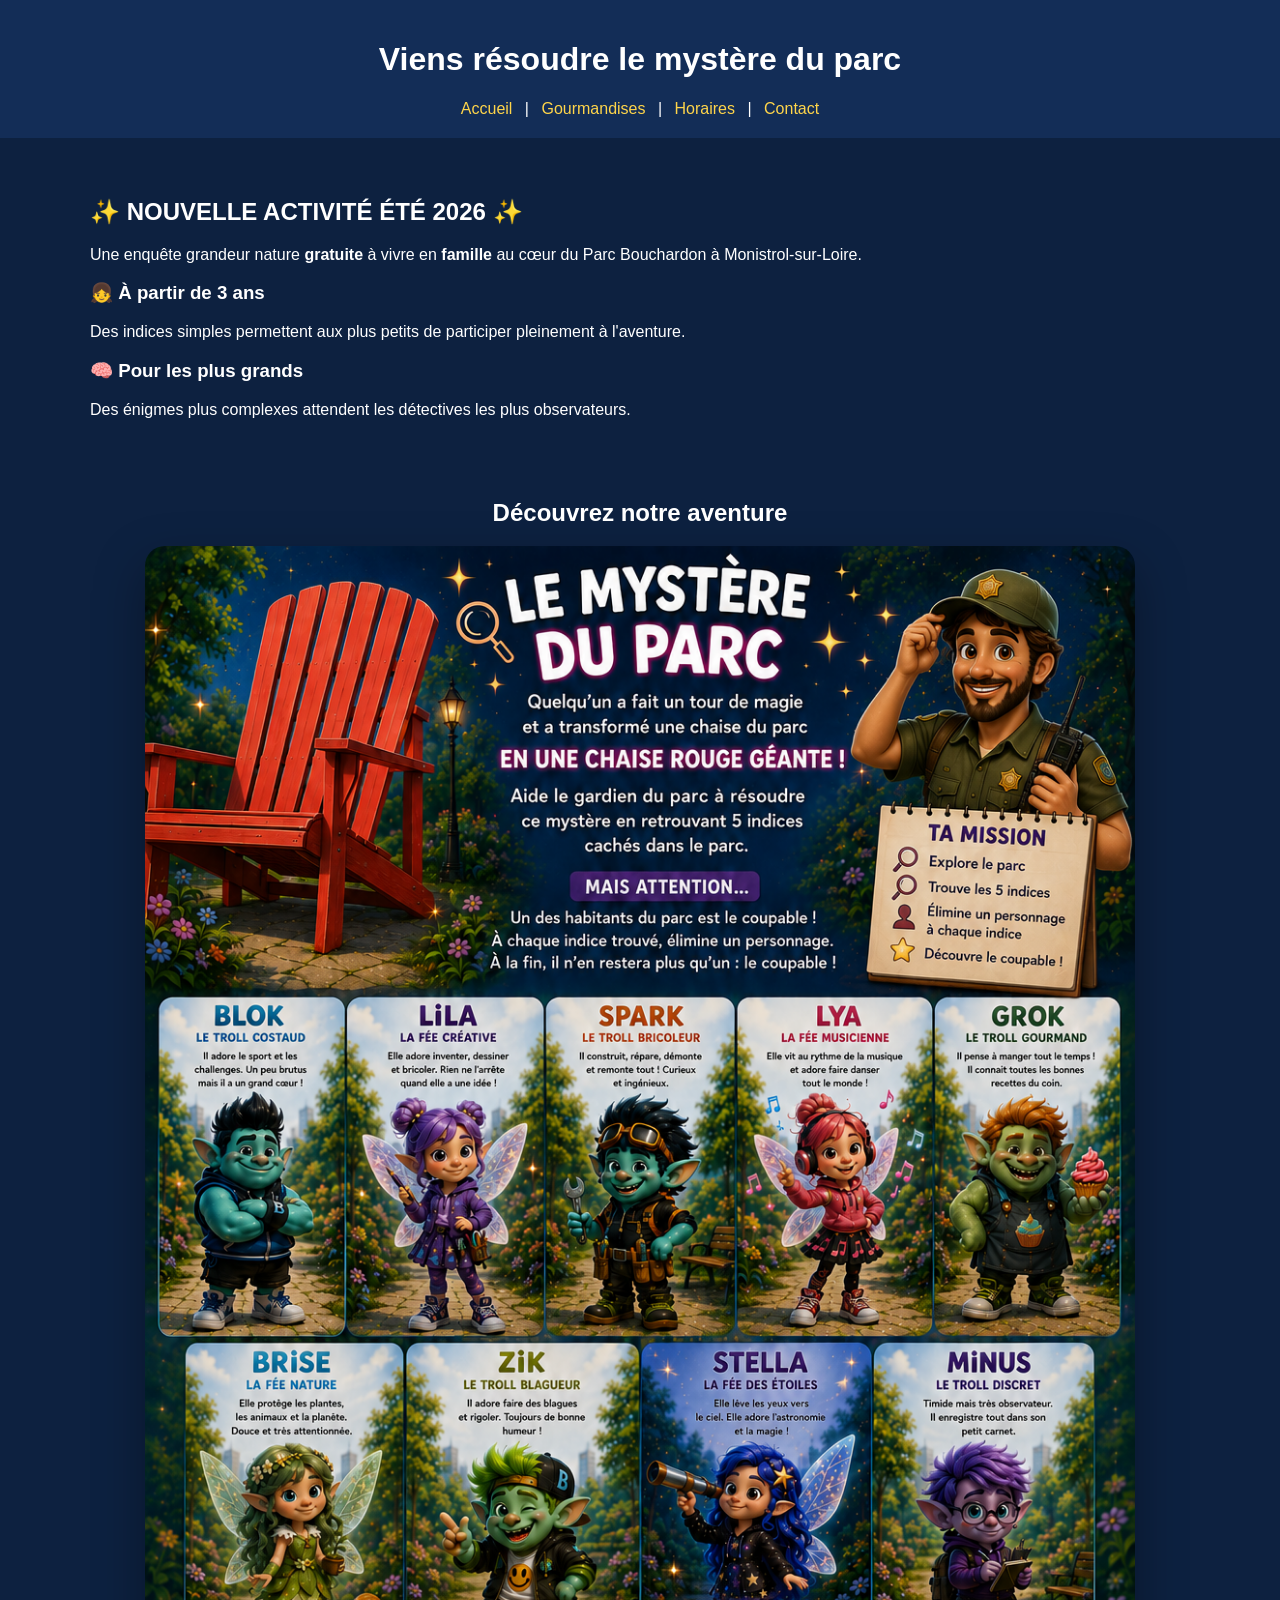
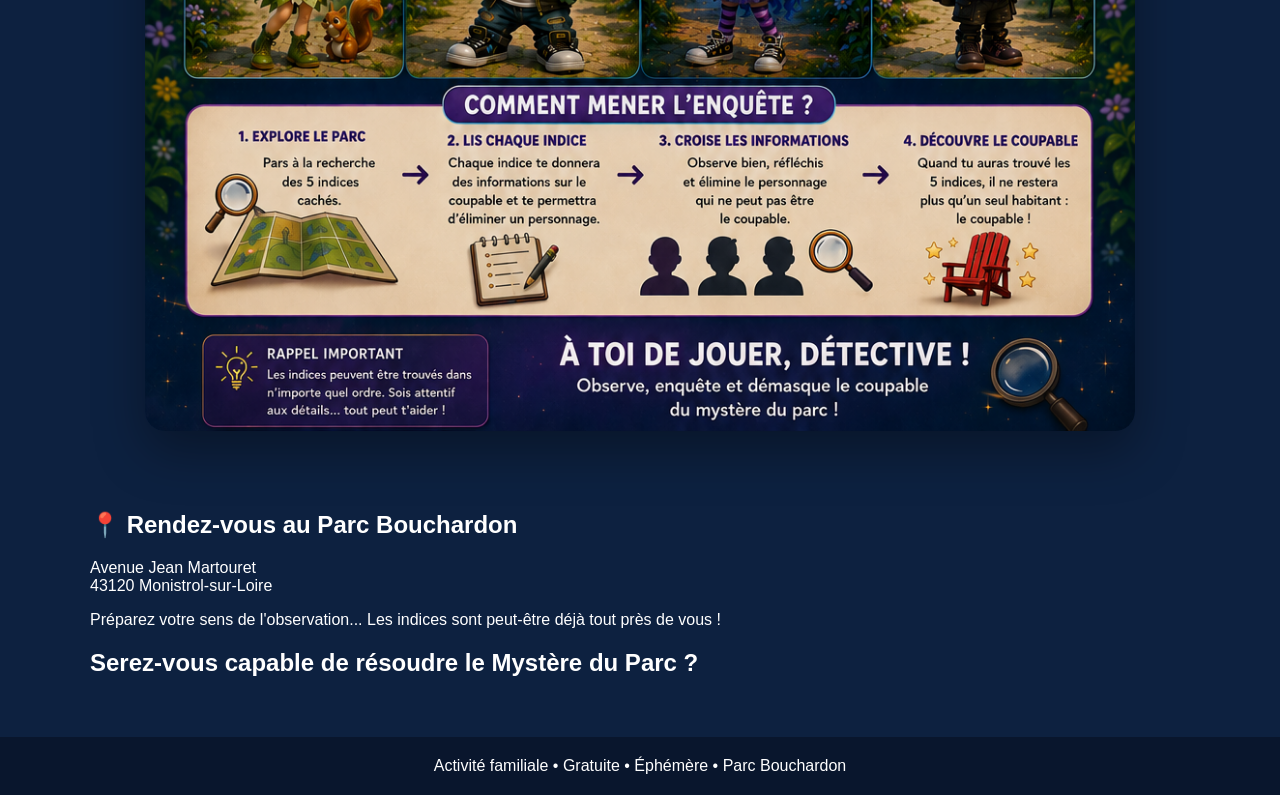
<file: index.html>
<!DOCTYPE html>
<html lang="fr">
<head>
<meta charset="UTF-8">
<meta name="viewport" content="width=device-width,initial-scale=1">
<title>Accueil</title>
<link rel="stylesheet" href="css/style.css">
<link rel="stylesheet" href="css/responsive.css">
<link rel="stylesheet" href="css/animation.css">
</head>
<body>
<header>
  <h1> Viens résoudre le mystère du parc</h1><nav><a href="index.html">Accueil</a> | <a href="gourmandises.html">Gourmandises</a> | <a href="horaires.html">Horaires</a> | <a href="contact.html">Contact</a></nav></header>
<main>

<!-- ========================= -->
<!-- SECTION HERO -->
<!-- ========================= -->

<section class="hero">

    <div class="hero-text">  

        <h1>✨ NOUVELLE ACTIVITÉ ÉTÉ 2026 ✨</h1>

               <p class="intro">
            Une enquête grandeur nature <strong>gratuite</strong> à vivre en <strong>famille</strong> au cœur du
            Parc Bouchardon à Monistrol-sur-Loire.
        </p>
      
    </div>
   <div class="family-grid">

        <div class="family-box">

            <h3>👧 À partir de 3 ans</h3>

            <p>
                Des indices simples permettent aux plus petits
                de participer pleinement à l'aventure.
            </p>

        </div>

        <div class="family-box">

            <h3>🧠 Pour les plus grands</h3>

            <p>
                Des énigmes plus complexes attendent les détectives
                les plus observateurs.
            </p>
        </div>
   </div>

   </section>


<!-- ========================= -->
<!-- PRESENTATION -->
<!-- ========================= -->
<section class="flyer-section">

    <h2>Découvrez notre aventure</h2>

    <img src="FlyerADistribue.png"
         alt="Enquête du parc"
         class="flyer">

</section>


<!-- ========================= -->
<!-- LIEU -->
<!-- ========================= -->

<section class="location">

    <h2>📍 Rendez-vous au Parc Bouchardon</h2>

    <p>
        Avenue Jean Martouret<br>
        43120 Monistrol-sur-Loire
    </p>

    <p>
        Préparez votre sens de l'observation...
        Les indices sont peut-être déjà tout près de vous !
    </p>

</section>


<!-- ========================= -->
<!-- FIN -->
<!-- ========================= -->

<section class="cta">

    <h2>Serez-vous capable de résoudre le Mystère du Parc ?</h2>

   
</section>
</main>
<footer>Activité familiale • Gratuite • Éphémère • Parc Bouchardon</footer>
</body></html>
</file>
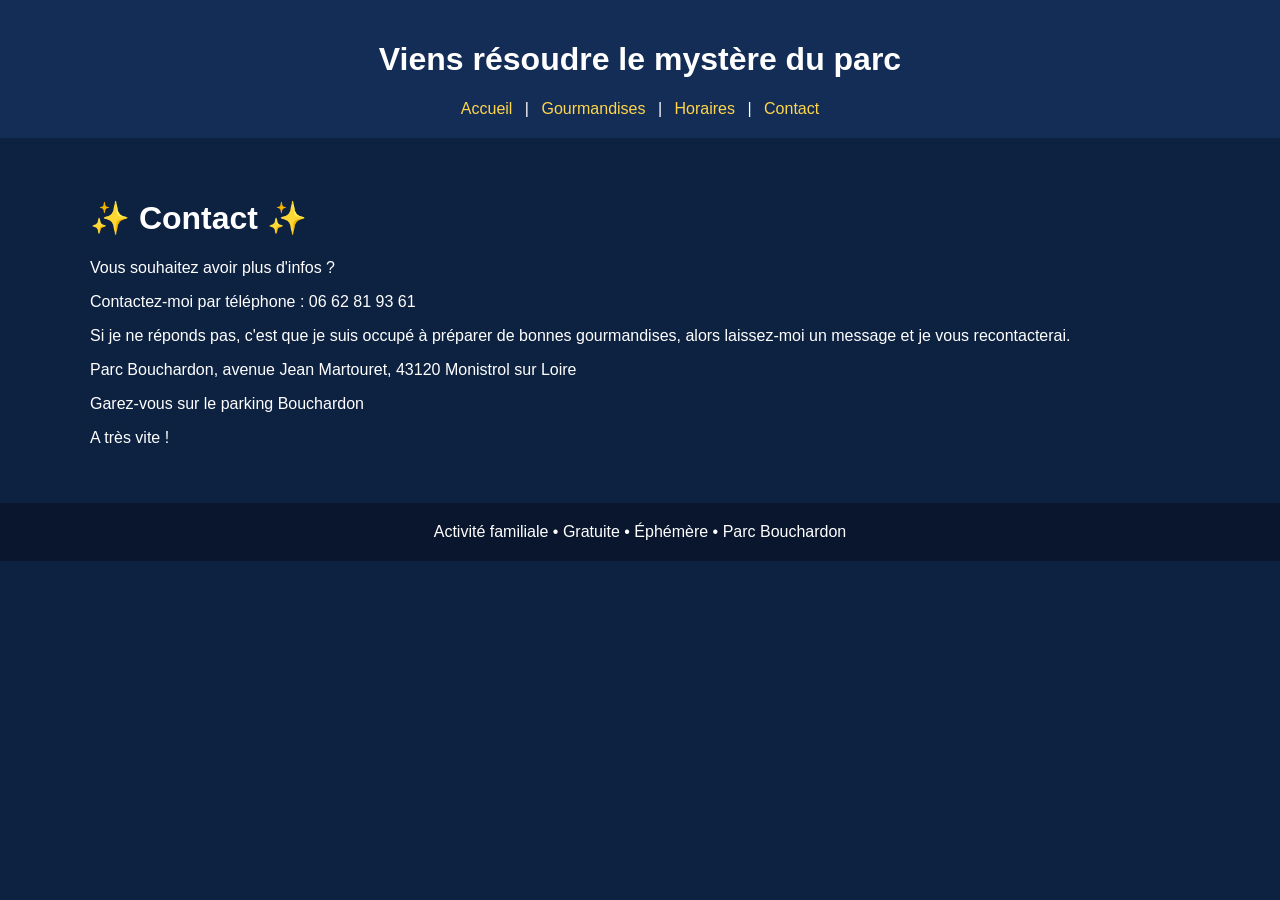
<file: contact.html>
<!DOCTYPE html>
<html lang="fr">
<head>
<meta charset="UTF-8">
<meta name="viewport" content="width=device-width,initial-scale=1">
<title>Contact</title>
<link rel="stylesheet" href="css/style.css">
<link rel="stylesheet" href="css/responsive.css">
<link rel="stylesheet" href="css/animation.css">
</head>
<body>
<header><h1>Viens résoudre le mystère du parc</h1><nav><a href="index.html">Accueil</a> | <a href="gourmandises.html">Gourmandises</a> | <a href="horaires.html">Horaires</a> | <a href="contact.html">Contact</a></nav></header>
<main>
<h1>✨ Contact ✨ </h1>
<p>Vous souhaitez avoir plus d'infos ?</p>
<p>Contactez-moi par téléphone : 06 62 81 93 61 </p>
<p>Si je ne réponds pas, c'est que je suis occupé à préparer de bonnes gourmandises, alors laissez-moi un message et je vous recontacterai.</p>
<p>Parc Bouchardon, avenue Jean Martouret, 43120 Monistrol sur Loire</p>
<p>Garez-vous sur le parking Bouchardon</p>
<p>A très vite ! </p>
</main>
<footer>Activité familiale • Gratuite • Éphémère • Parc Bouchardon</footer>
</body></html>
</file>
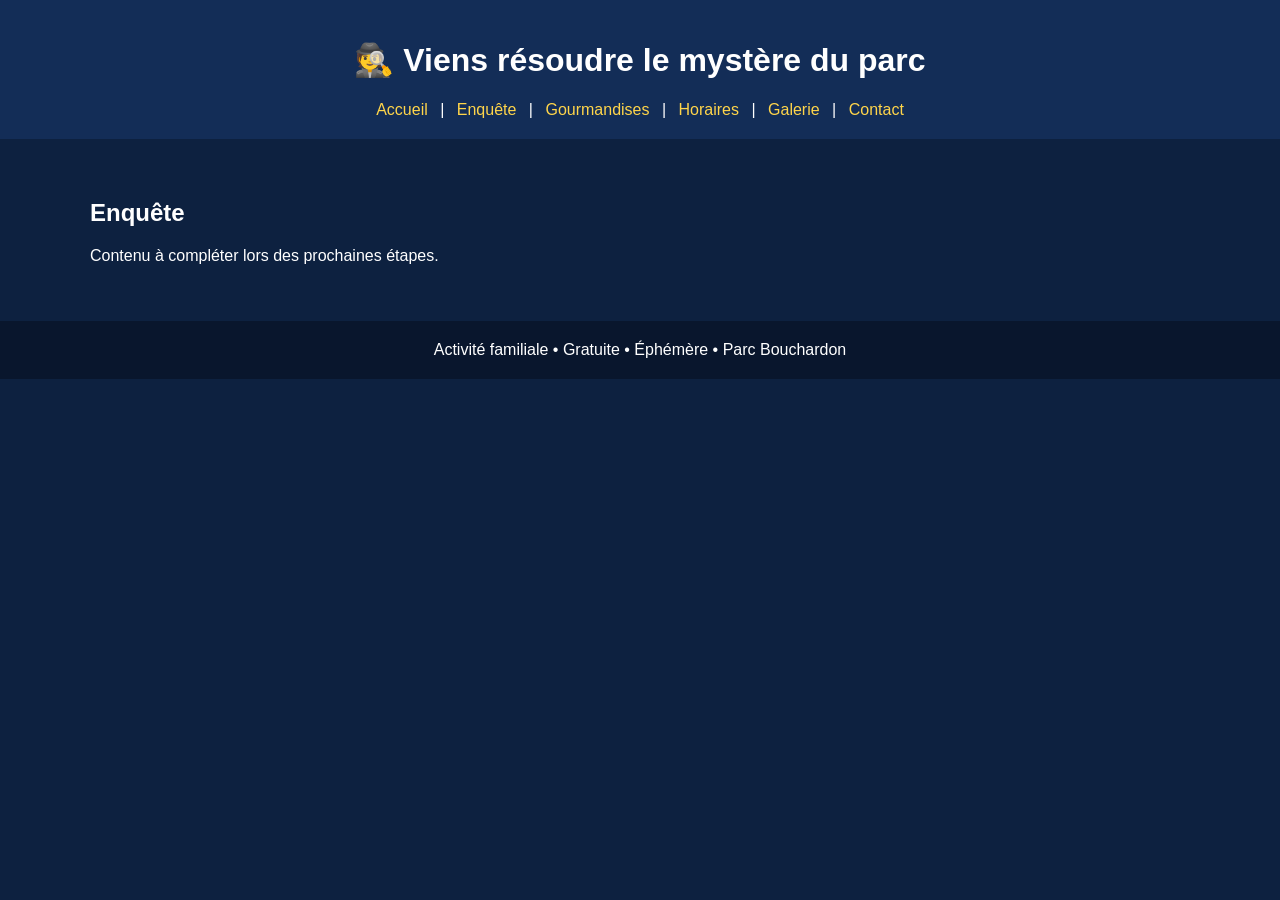
<file: enquete.html>
<!DOCTYPE html>
<html lang="fr">
<head>
<meta charset="UTF-8">
<meta name="viewport" content="width=device-width,initial-scale=1">
<title>Enquête</title>
<link rel="stylesheet" href="css/style.css">
<link rel="stylesheet" href="css/responsive.css">
<link rel="stylesheet" href="css/animation.css">
</head>
<body>
<header><h1>🕵️ Viens résoudre le mystère du parc</h1><nav><a href="index.html">Accueil</a> | <a href="enquete.html">Enquête</a> | <a href="gourmandises.html">Gourmandises</a> | <a href="horaires.html">Horaires</a> | <a href="galerie.html">Galerie</a> | <a href="contact.html">Contact</a></nav></header>
<main>
<h2>Enquête</h2>
<p>Contenu à compléter lors des prochaines étapes.</p>
</main>
<footer>Activité familiale • Gratuite • Éphémère • Parc Bouchardon</footer>
</body></html>
</file>
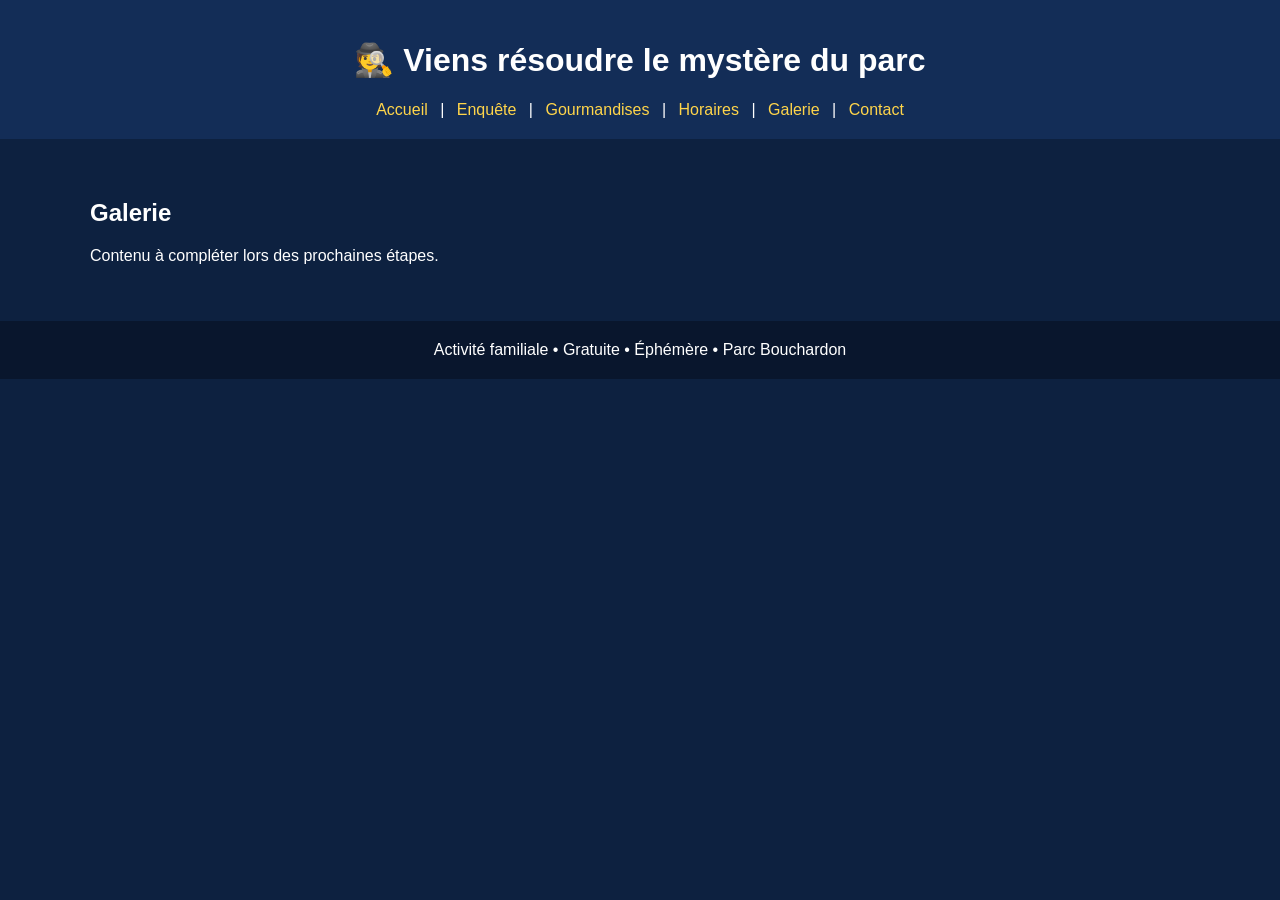
<file: galerie.html>
<!DOCTYPE html>
<html lang="fr">
<head>
<meta charset="UTF-8">
<meta name="viewport" content="width=device-width,initial-scale=1">
<title>Galerie</title>
<link rel="stylesheet" href="css/style.css">
<link rel="stylesheet" href="css/responsive.css">
<link rel="stylesheet" href="css/animation.css">
</head>
<body>
<header><h1>🕵️ Viens résoudre le mystère du parc</h1><nav><a href="index.html">Accueil</a> | <a href="enquete.html">Enquête</a> | <a href="gourmandises.html">Gourmandises</a> | <a href="horaires.html">Horaires</a> | <a href="galerie.html">Galerie</a> | <a href="contact.html">Contact</a></nav></header>
<main>
<h2>Galerie</h2>
<p>Contenu à compléter lors des prochaines étapes.</p>
</main>
<footer>Activité familiale • Gratuite • Éphémère • Parc Bouchardon</footer>
</body></html>
</file>
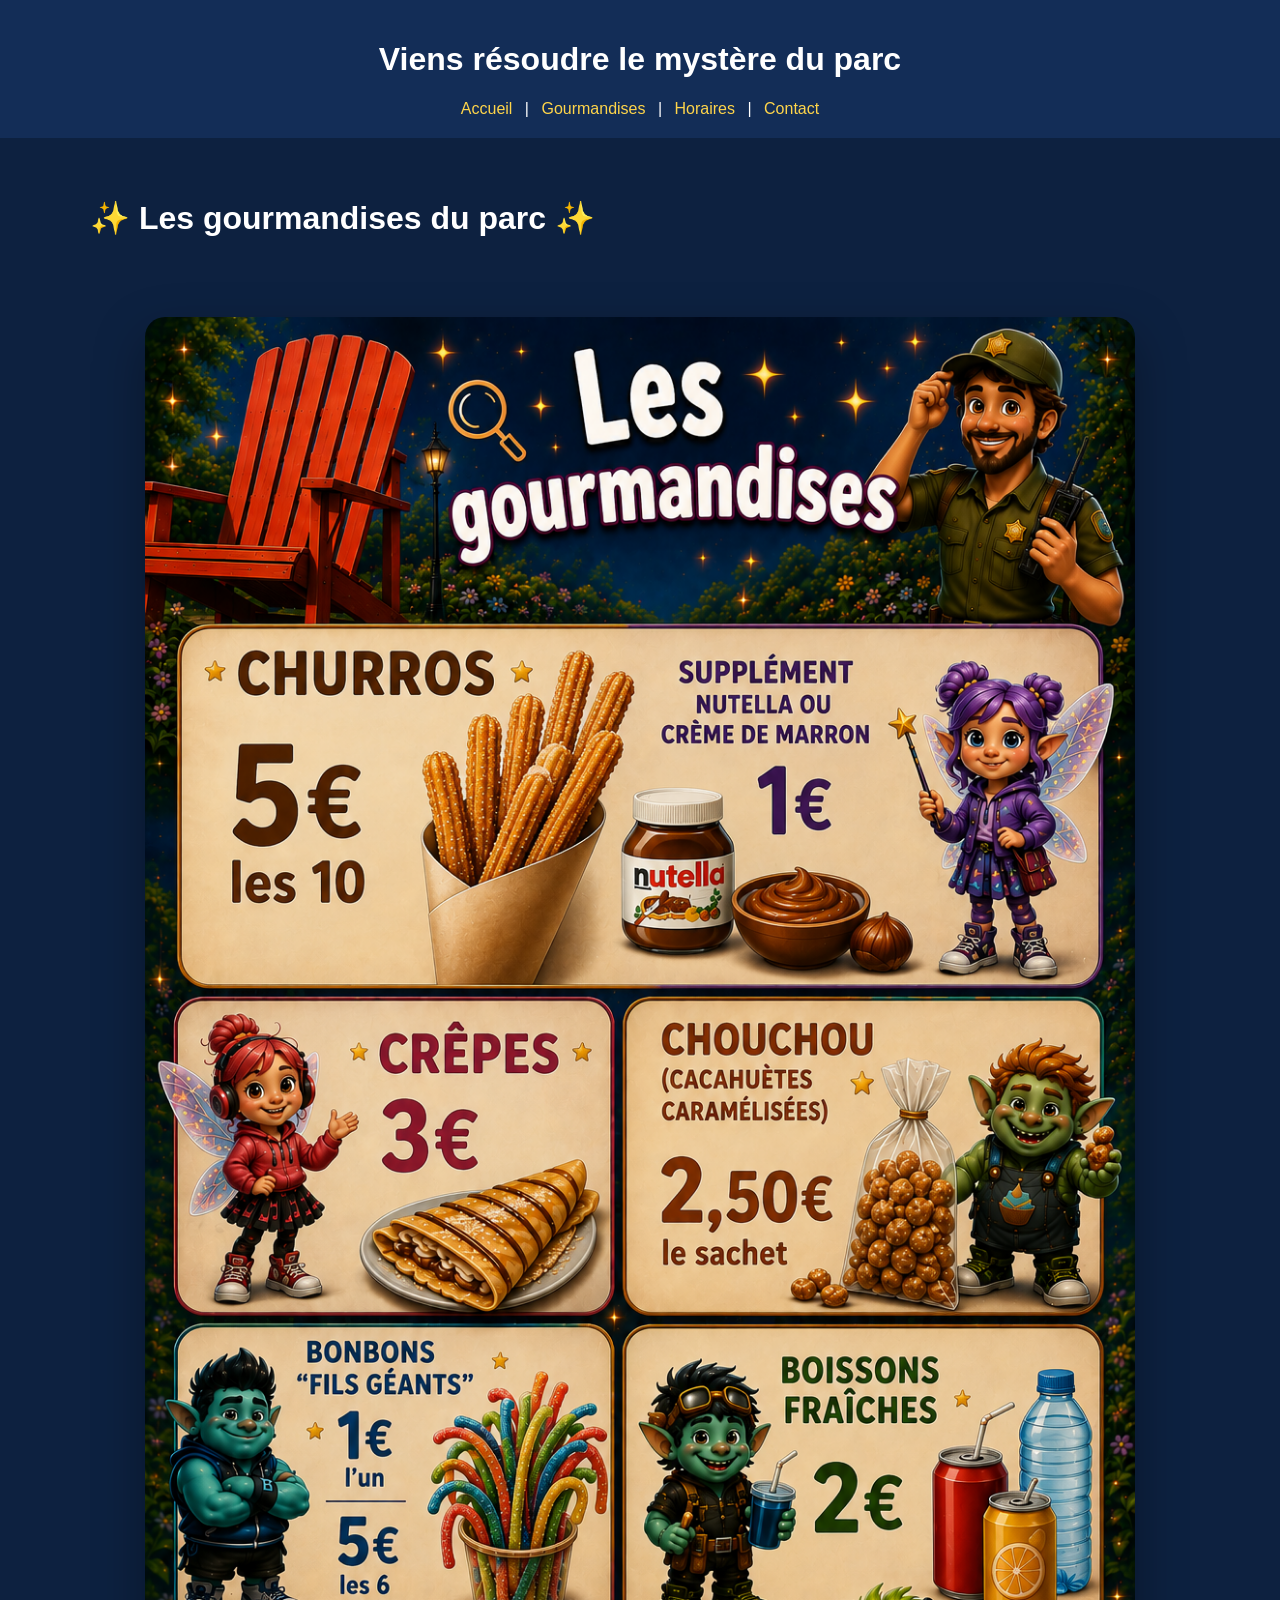
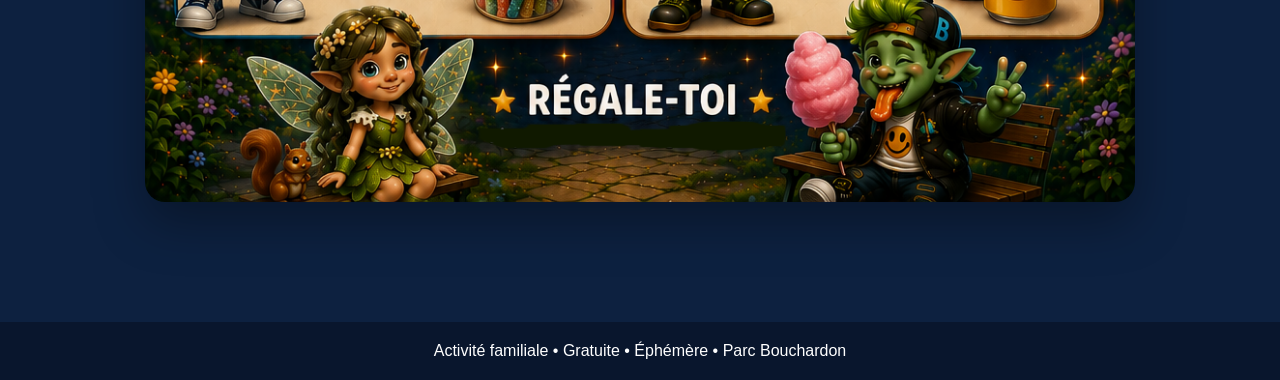
<file: gourmandises.html>
<!DOCTYPE html>
<html lang="fr">
<head>
<meta charset="UTF-8">
<meta name="viewport" content="width=device-width,initial-scale=1">
<title>Gourmandises</title>
<link rel="stylesheet" href="css/style.css">
<link rel="stylesheet" href="css/responsive.css">
<link rel="stylesheet" href="css/animation.css">
</head>
<body>
<header><h1>Viens résoudre le mystère du parc</h1><nav><a href="index.html">Accueil</a> | <a href="gourmandises.html">Gourmandises</a> | <a href="horaires.html">Horaires</a> | <a href="contact.html">Contact</a></nav></header>
<main>
<h1>✨ Les gourmandises du parc ✨</h1> 
<section class="flyer-section"> 

    
    <img src="gourmandisesduparcfinale.png"
         alt="Les gourmandises du parc"
         class="flyer">

</section>
</main>
<footer>Activité familiale • Gratuite • Éphémère • Parc Bouchardon</footer>
</body></html>
</file>
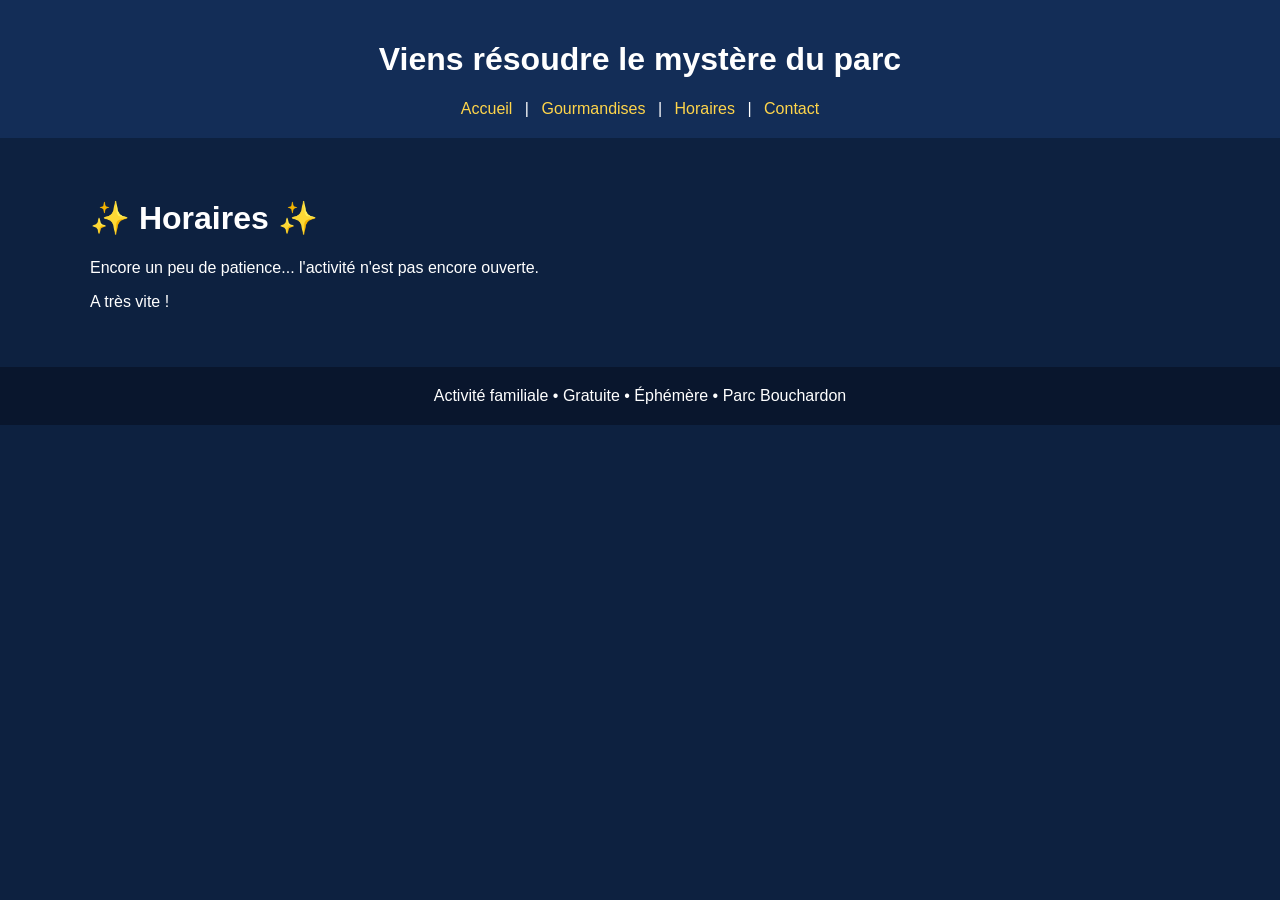
<file: horaires.html>
<!DOCTYPE html>
<html lang="fr">
<head>
<meta charset="UTF-8">
<meta name="viewport" content="width=device-width,initial-scale=1">
<title>Horaires</title>
<link rel="stylesheet" href="css/style.css">
<link rel="stylesheet" href="css/responsive.css">
<link rel="stylesheet" href="css/animation.css">
</head>
<body>
<header><h1>Viens résoudre le mystère du parc</h1><nav><a href="index.html">Accueil</a> | <a href="gourmandises.html">Gourmandises</a> | <a href="horaires.html">Horaires</a> | <a href="contact.html">Contact</a></nav></header>
<main>
<h1>✨ Horaires ✨</h1>
<p>Encore un peu de patience... l'activité n'est pas encore ouverte.</p>
<p>A très vite !</p>
</main>
<footer>Activité familiale • Gratuite • Éphémère • Parc Bouchardon</footer>
</body></html>
</file>
<file: css/style.css>
body{margin:0;font-family:Arial,sans-serif;background:#0d2140;color:#fff}
header{background:#132d57;padding:20px;text-align:center}
nav a{color:#ffd54a;text-decoration:none;margin:0 8px}
main{max-width:1100px;margin:auto;padding:40px}
footer{background:#09162d;padding:20px;text-align:center}
.flyer-section{
    width:90%;
    max-width:1200px;
    margin:80px auto;
    text-align:center;
}

.flyer{
    width:100%;
    height:auto;
    display:block;
    margin:auto;
    border-radius:20px;
    box-shadow:0 20px 50px rgba(0,0,0,.35);
}
</file>
<file: css/responsive.css>
@media(max-width:768px){nav a{display:block;margin:8px 0}}
</file>
<file: css/animation.css>
h1{animation:glow 2s infinite alternate}@keyframes glow{from{text-shadow:0 0 5px #ffd54a}to{text-shadow:0 0 20px #ffd54a}}
</file>
